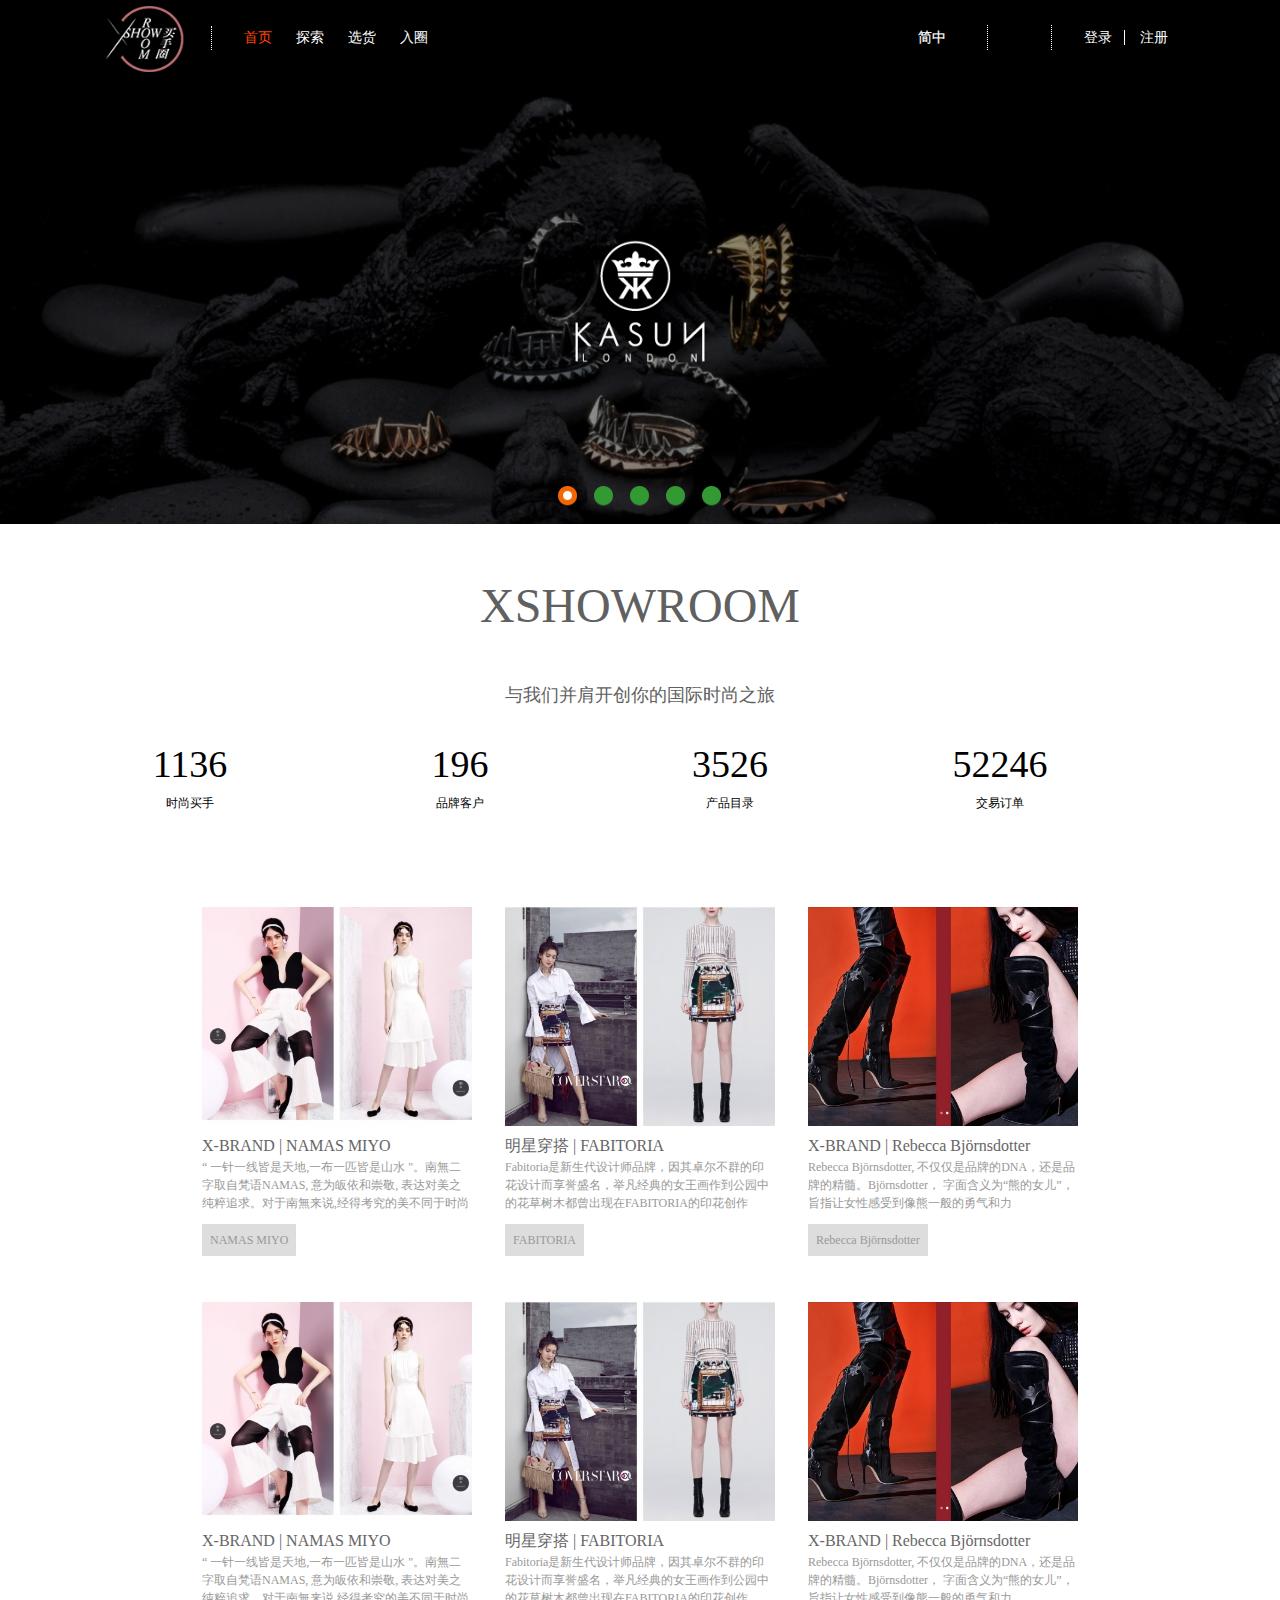
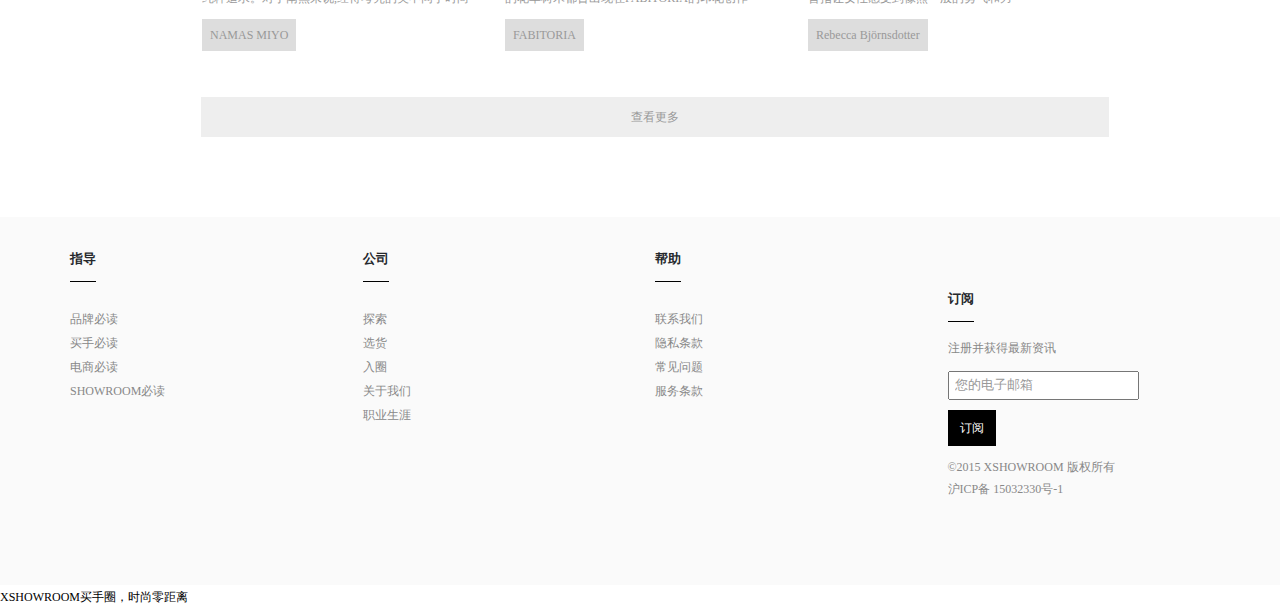
<file: index.html>
<!DOCTYPE html>
<html>
	<head>
		<meta charset="utf-8" />
		<title>XSHOWROOM 买手圈</title>
		<link rel="stylesheet" type="text/css" href="css/common.css"/>
		<link rel="stylesheet" type="text/css" href="css/index.css"/>
		<script src="js/jquery-1.7.2.min.js"></script>
		<!--<script src="https://code.jquery.com/jquery-3.0.0.min.js"></script>-->
		<script src="js/index.js" type="text/javascript" charset="utf-8"></script>
		<script src="js/html5zoo.js" type="text/javascript" charset="utf-8"></script>
		<script src="js/lovelygallery.js" type="text/javascript" charset="utf-8"></script>
	</head>
	<body>
		<!--~~~~~~~~~~~~~~~~~~~~~~~head~~~~~~~~~~~~~~~~~~~~~~~~~~~~~~~~~~-->
		<div id="head">
			<a href="index.html"><img src="images/logo-white.png"/></a>
			<ul id="headLeft">
				<li class="navRed"><a href="#">首页</a></li>
				<li><a href="#">探索</a></li>
				<li><a href="#">选货</a></li>
				<li><a href="#">入圈</a></li>
			</ul>
			<ul id="headRight">
				<li><a id="language-main" href="#" class="iconfont">简中&#xe602;</a></li>
				<li>
					<span id="btnSearch" class="iconfont">&#xe600;</span>
				</li>
				<li id="hR-a">
					<a id="login" href="#">登录</a>	
					<a id="zhuce" href="#">注册</a>
				</li>
			</ul>
		</div>
<!--~~~~~~~~~~~~~~~~~~~~~~~~~~~~~~~~banner~~~~~~~~~~~~~~~~~~~~~~~~~~~~~~~~~~~-->

		<div class="pics_wrap" id="#banner">
			<div id="html5zoo-1">
				<ul class="html5zoo-slides" style="display: none;">
					<li><a href="#"><img src="images/bannerA.jpg"/></a></li>
					<li><a href="#"><img src="images/bannerB.jpg"/></a></li>
					<li><a href="#"><img src="images/bannerC.jpg"/></a></li>
					<li><a href="#"><img src="images/bannerD.jpg"/></a></li>
					<li><a href="#"><img src="images/bannerE.jpg"/></a></li>
					
				</ul>
			</div>

		</div>
		
		
		<!--~~~~~~~~~~~~~~~~~~~~~~~~~~~~cover~~~~~~~~~~~~~~~~~~~~~~~~~~~~~~~~-->
		<div class="cover">
			<h1>XSHOWROOM</h1>
			<p>与我们并肩开创你的国际时尚之旅</p>
			<div id="row">
				<div class="rowA">
					<div class="rowAa">
						1181
					</div>
					<div class="rowAb">
						时尚买手
					</div>
				</div>
				<div class="rowA">
					<div class="rowAa">
						219
					</div>
					<div class="rowAb">
						品牌客户
					</div>
				</div>
				<div class="rowA">
					<div class="rowAa">
						3571
					</div>
					<div class="rowAb">
						产品目录
					</div>
				</div>
				<div class="rowA">
					<div class="rowAa">
						52291
					</div>
					<div class="rowAb">
						交易订单
					</div>
				</div>
				
			</div>
		</div>
		
<!--~~~~~~~~~~~~~~~~~~~~~~~~~~~~~~~~~~press~~~~~~~~~~~~~~~~~~~~~~~~~~~~~~~~~~~~-->		
		<div id="press">
			<div class="content">
				 <a href=""><img src="images/db3adbf8097d77cc.jpg"/></a>
				 <p class="press-title">X-BRAND | NAMAS MIYO</p>
				 <p class="press-content">“ 一针一线皆是天地,一布一匹皆是山水 "。南無二字取自梵语NAMAS, 意为皈依和崇敬, 表达对美之纯粹追求。对于南無来说,经得考究的美不同于时尚和</p>
				 <p class="press-tags"><a href="#">NAMAS MIYO</a></p>
			</div>
			<div class="content">
				 <a href=""><img src="images/2dbb739b88f5bb8c.jpg"/></a>
				 <p class="press-title">明星穿搭 | FABITORIA</p>
				 <p class="press-content">Fabitoria是新生代设计师品牌，因其卓尔不群的印花设计而享誉盛名，举凡经典的女王画作到公园中的花草树木都曾出现在FABITORIA的印花创作</p>
				 <p class="press-tags"><a href="#">FABITORIA</a></p>
			</div>
			<div class="content">
				 <a href=""><img src="images/18c4d505cd929b49.png"/></a>
				 <p class="press-title">X-BRAND | Rebecca Björnsdotter</p>
				 <p class="press-content">Rebecca Björnsdotter, 不仅仅是品牌的DNA，还是品牌的精髓。Björnsdotter， 字面含义为“熊的女儿”，旨指让女性感受到像熊一般的勇气和力</p>
				 <p class="press-tags"><a href="#">Rebecca Björnsdotter</a></p>
			</div>
			<div class="content">
				 <a href=""><img src="images/db3adbf8097d77cc.jpg"/></a>
				 <p class="press-title">X-BRAND | NAMAS MIYO</p>
				 <p class="press-content">“ 一针一线皆是天地,一布一匹皆是山水 "。南無二字取自梵语NAMAS, 意为皈依和崇敬, 表达对美之纯粹追求。对于南無来说,经得考究的美不同于时尚和</p>
				 <p class="press-tags"><a href="#">NAMAS MIYO</a></p>
			</div>
			<div class="content">
				 <a href=""><img src="images/2dbb739b88f5bb8c.jpg"/></a>
				 <p class="press-title">明星穿搭 | FABITORIA</p>
				 <p class="press-content">Fabitoria是新生代设计师品牌，因其卓尔不群的印花设计而享誉盛名，举凡经典的女王画作到公园中的花草树木都曾出现在FABITORIA的印花创作</p>
				 <p class="press-tags"><a href="#">FABITORIA</a></p>
			</div>
			<div class="content">
				 <a href=""><img src="images/18c4d505cd929b49.png"/></a>
				 <p class="press-title">X-BRAND | Rebecca Björnsdotter</p>
				 <p class="press-content">Rebecca Björnsdotter, 不仅仅是品牌的DNA，还是品牌的精髓。Björnsdotter， 字面含义为“熊的女儿”，旨指让女性感受到像熊一般的勇气和力</p>
				 <p class="press-tags"><a href="#">Rebecca Björnsdotter</a></p>
			</div>
			
			<a href="#" id="pressMore">
				查看更多
			</a>
		</div>
<!--~~~~~~~~~~~~~~~~~~~~~~~~~~~~~foot~~~~~~~~~~~~~~~~~~~~~~~~~~~~~~~~~~~~~~~-->

		<div class="foot">
			<div class="foot-content">
				<div class="footbox">
					<h3>指导</h3>
					<ul>
						<li><a href="#">品牌必读</a></li>
						<li><a href="#">买手必读</a></li>
						<li><a href="#">电商必读</a></li>
						<li><a href="#">SHOWROOM必读</a></li>
					</ul>
				</div>
				<div class="footbox">
					<h3>公司</h3>
					<ul>
						<li><a href="#">探索</a></li>
						<li><a href="#">选货</a></li>
						<li><a href="#">入圈</a></li>
						<li><a href="#">关于我们</a></li>
						<li><a href="#">职业生涯</a></li>
					</ul>
				</div>
				<div class="footbox">
					<h3>帮助</h3>
					<ul>
						<li><a href="#">联系我们</a></li>
						<li><a href="#">隐私条款</a></li>
						<li><a href="#">常见问题</a></li>
						<li><a href="#">服务条款</a></li>
					</ul>
				</div>
				<div class="footbox">
					<div id="footLink">
						<a href="https://www.facebook.com/xshowroom" class="iconfont">&#xe601;</a>
						<a href="http://weibo.com/xshowroom" class="iconfont">&#xe608;</a>
						<a href="https://www.instagram.com/xshowroomlondon" class="iconfont">&#xe607;</a>
						<a href="#" class="iconfont">&#xe606;</a>
					</div>
					<h3 class="margin-bottom10">订阅</h3>
					<span>注册并获得最新资讯</span>
					<input type="text" id="footTxt" value="您的电子邮箱" />
					<a href="#" id="footBtn">订阅</a>
					<span>&copy;2015&nbsp;XSHOWROOM&nbsp;版权所有</span>
					<span>沪ICP备&nbsp;15032330号-1</span>
				</div>
			</div>
		</div>

		<div id="fixbox">
			<i>XSHOWROOM买手圈，时尚零距离</i>
			<a href="#">注册</a>
			<a href="#">登录</a>
		</div>
	</body>
</html>
</file>
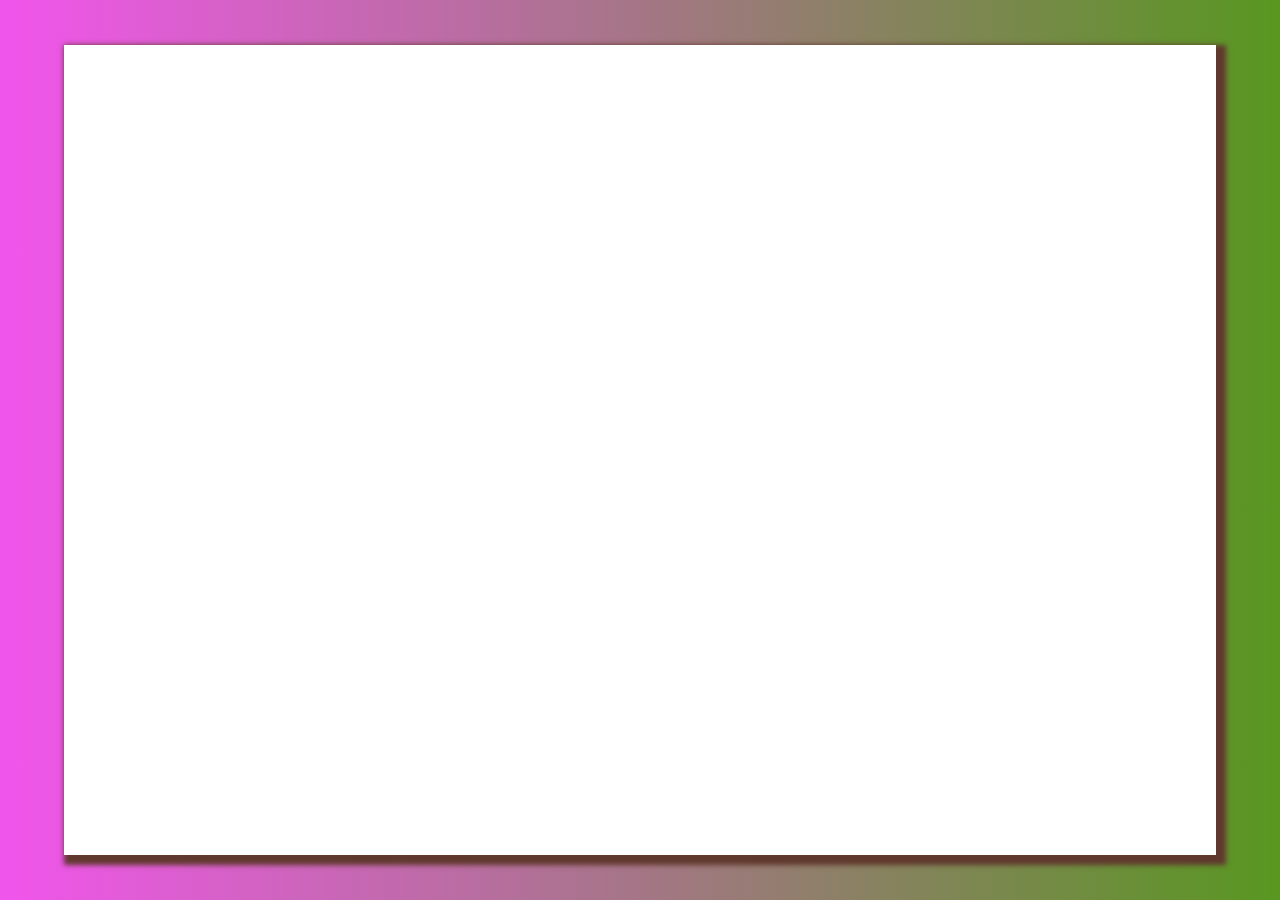
<file: houtai-index.html>
<!DOCTYPE html>
<html>
	<head>
		<meta charset="UTF-8">
		<title></title>
		<script src="js/jquery-3.1.0.js" type="text/javascript" charset="utf-8"></script>
		<link rel="stylesheet" type="text/css" href="css/houtai-index.css"/>
	</head>
	<body>
		<div id="content">
			
			
		</div>
		
		
	</body>
</html>
</file>
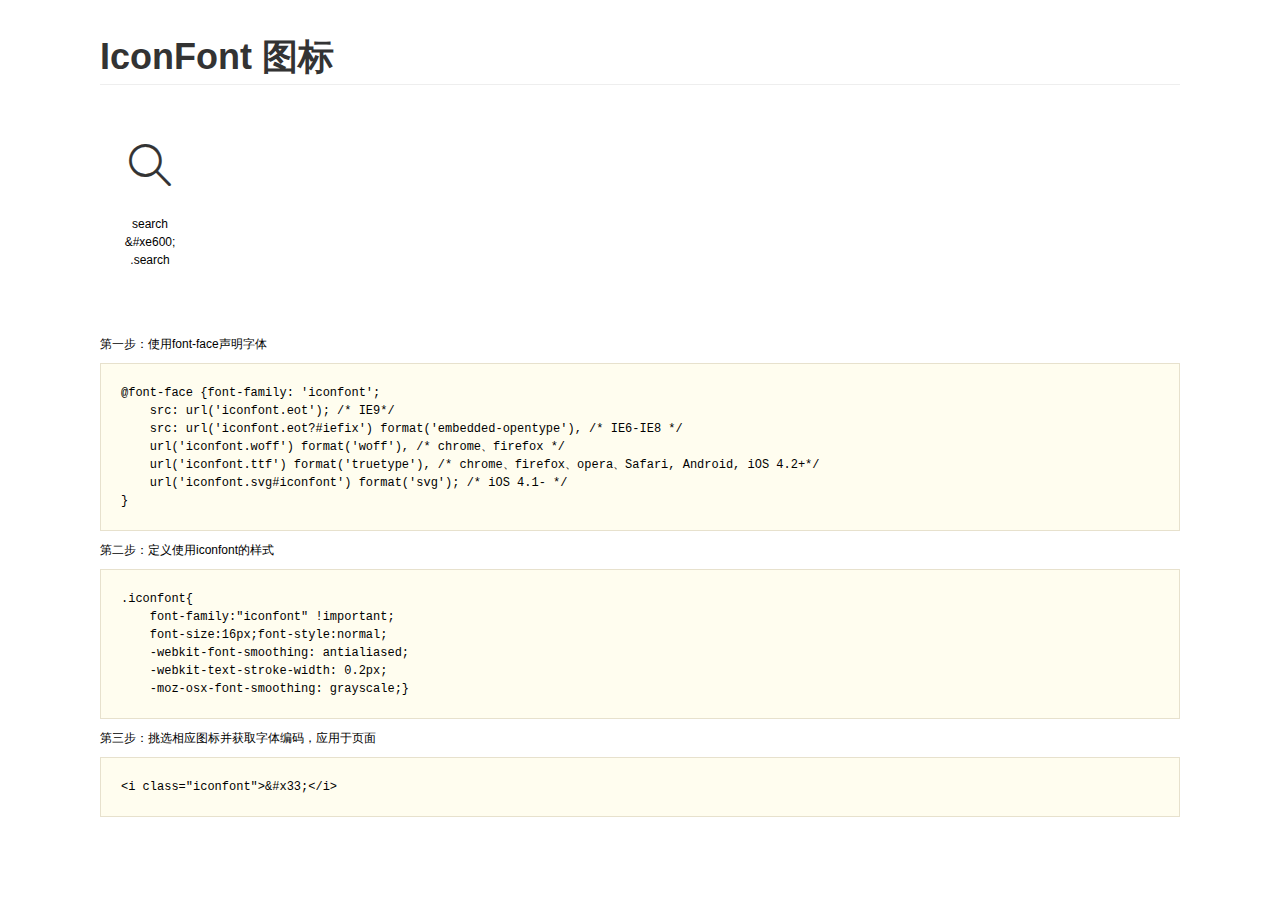
<file: css/demo.html>
<!DOCTYPE html>
<html>
<head>
    <meta charset="utf-8"/>
    <title>IconFont</title>
    <link rel="stylesheet" href="demo.css">
    <link rel="stylesheet" href="iconfont.css">
</head>
<body>
    <div class="main">
        <h1>IconFont 图标</h1>
        <ul class="icon_lists clear">
            
                <li>
                <i class="icon iconfont">&#xe600;</i>
                    <div class="name">search</div>
                    <div class="code">&amp;#xe600;</div>
                    <div class="fontclass">.search</div>
                </li>
            
        </ul>


        <div class="helps">
            第一步：使用font-face声明字体
            <pre>
@font-face {font-family: 'iconfont';
    src: url('iconfont.eot'); /* IE9*/
    src: url('iconfont.eot?#iefix') format('embedded-opentype'), /* IE6-IE8 */
    url('iconfont.woff') format('woff'), /* chrome、firefox */
    url('iconfont.ttf') format('truetype'), /* chrome、firefox、opera、Safari, Android, iOS 4.2+*/
    url('iconfont.svg#iconfont') format('svg'); /* iOS 4.1- */
}
</pre>
第二步：定义使用iconfont的样式
            <pre>
.iconfont{
    font-family:"iconfont" !important;
    font-size:16px;font-style:normal;
    -webkit-font-smoothing: antialiased;
    -webkit-text-stroke-width: 0.2px;
    -moz-osx-font-smoothing: grayscale;}
</pre>
第三步：挑选相应图标并获取字体编码，应用于页面
<pre>
&lt;i class="iconfont"&gt;&amp;#x33;&lt;/i&gt;
</pre>
        </div>

    </div>
</body>
</html>
</file>
<file: css/common.css>
@charset "utf-8";
body,p,ul,dl,ol,li,h1,h3,h4,h2,h5,h6,fieldset,legend{margin:0;padding:0;}
body{font:12px/24px "微软雅黑";}
ul,li{list-style:none;}
a{text-decoration:none; color:#FFF;}
img{border:none;}
h1,h2,h3,h4,h5,h6,b,strong{font-weight:normal;}
em,i{font-style:normal;}
.left{float:left;}
.noborder{border:none;}
*{box-sizing: border-box;}

@font-face {
  font-family: 'iconfont';
  src: url('//at.alicdn.com/t/font_1473124699_3144026.eot'); /* IE9*/
  src: url('//at.alicdn.com/t/font_1473124699_3144026.eot?#iefix') format('embedded-opentype'), /* IE6-IE8 */
  url('//at.alicdn.com/t/font_1473124699_3144026.woff') format('woff'), /* chrome、firefox */
  url('//at.alicdn.com/t/font_1473124699_3144026.ttf') format('truetype'), /* chrome、firefox、opera、Safari, Android, iOS 4.2+*/
  url('//at.alicdn.com/t/font_1473124699_3144026.svg#iconfont') format('svg'); /* iOS 4.1- */
}
                                   
                    
.iconfont{
    font-family:"iconfont" !important;
    font-size:16px;font-style:normal;
    -webkit-font-smoothing: antialiased;
    -webkit-text-stroke-width: 0.2px;
    -moz-osx-font-smoothing: grayscale;
}


/*~~~~~~~~~~~~~~~~~~~~~~~~~~~~~~~~~head~~~~~~~~~~~~~~~~~~~~~~~~~~~~~~~~*/
#head{
	height: 80px;background: #000;padding: 0 100px;color: #FFFFFF;font-size: 14px;position: relative;    width: 100%;
}
.navRed a{
	color: orangered;
}
#head img{
	width: 91px;height: 90%;padding-top: 6px;float: left;
}
#headLeft{
	float: left;padding-left: 20px;border-left:1px dotted #FFF;margin: 26px 0 0 20px;
}
#headLeft li{
	float: left;padding: 0 12px;
}
#headRight{
	float: right;margin-top: 26px;
}
#headRight li{
	float: left;
}
#language-main{
	padding-right: 30px;font-size: 14px;
}
#btnSearch{
	
	padding: 4px 30px 4px 20px;border-right:1px dotted #FFF;border-left:1px dotted #FFF;
}
#hR-a{
	margin: 0 0 0 20px;
}
#hR-a a{
	padding: 0 12px;
}
#login{
	border-right: 1px solid #FFF;
}

/*~~~~~~~~~~~~~~~~~~~~~~~~~~~~~~~~~~foot~~~~~~~~~~~~~~~~~~~~~~~~~~~~~~~~~~~~~~~~~~~*/
.foot{
	padding: 30px 0 80px;background: #fafafa;
}
.foot-content{
	width: 1170px;margin: 0 auto;
}
.foot-content:after{
	display: block;height: 0;clear: both;visibility: hidden;overflow: hidden;content: ".";
}
.footbox{
	width: 25%;float: left;padding: 0 15px;
}
.footbox h3{
	font-size: 13px;color: #25282C;margin-bottom: 25px;font-weight: bold;display: inline-block;border-bottom: 1px solid #000;padding-bottom: 10px;
}

.footbox>ul>li>a{
	color: #888;
}
.footbox .margin-bottom10{
	margin-bottom: 10px;
}


#footLink{
	margin:5px 0 10px;
}
#footLink a{
	color: #666;
}
#footLink a:hover{
	color: #FF4500;
}
.footbox span{
	margin: 10px 0;display: block;line-height: 12px;color: #888;
}
.foot-content input{
	padding: 5px;margin: 10px 0;display: block;
}
#footTxt{
	color: #999;margin-top: 17px;
}
#footBtn{
	border: 0;background: #000;color: #FFF;padding: 6px 12px;margin-bottom: 5px;display: inline-block;
}
</file>
<file: css/index.css>
@charset "utf-8";


/*~~~~~~~~~~~~~~~~~~~~~~~~~~~~~banner~~~~~~~~~~~~~~~~~~~~~~~~~~~*/
#banner:after{
	display: block;height: 0;clear: both;visibility: hidden;overflow: hidden;content: ".";
}
#banner img{
	display: block;margin: 0 auto;width: 100%;
}
/*~~~~~~~~~~~~~~~~~~~~~~~~~~~~~~cover~~~~~~~~~~~~~~~~~~~~~~~~~~~~~~~~~~~~~*/

.cover{
	padding: 50px 0;margin: 0 auto;text-align: center;overflow: hidden;
}
.cover h1{
	font-family: inherit;font-size: 48px;color: #606060;line-height: 1.1;
}
.cover p{
	font-size: 18px;color: #606060;margin-top: 50px;
}
#row{
	position: relative;margin: 0 auto;width: 1170px;
}
#row:after{
	display: block;height: 0;clear: both;visibility: hidden;overflow: hidden;content: ".";
}
#row .rowA{
	width: 270px;float: left;height: 150px;
}
.rowAa{
	font-size: 38px;margin: 45px 0 15px;
}
/*~~~~~~~~~~~~~~~~~~~~~~~~~~~~~~~press~~~~~~~~~~~~~~~~~~~~~~~~~~~~~~~~~*/

#press{
	padding: 0 0 80px;width: 908px;margin: 0 auto;text-align:center ;
}
#press:after{
	display: block;height: 0;clear: both;visibility: hidden;overflow: hidden;content: ".";
}
.content{
	width: 270px;margin: 0 15px;display: inline-block;text-align: left;
}
.content img{
	width: 270px;
}
.press-title{
	color: #666;,margin-top: 20px;font-size: 16px;line-height: 1.5em;height: 1.5em;text-align: left;	white-space: nowrap;overflow: hidden;text-overflow: ellipsis;
}
.press-content{
	color: #999;font-size: 12px;line-height: 18px;height: 54px;overflow: hidden;	margin-bottom: 12px;
}
.press-tags{
	height: 70px;overflow: hidden;
}
.press-tags a{
	background: #ddd;color: #999;padding: 4px 8px;display: inline-block;margin: 0 4px 4px 0;
}
#pressMore{
	display: block;width: 100%;padding: 8px 0;background: #EEE;color: #999;cursor: pointer;margin: 0 15px;
}
</file>
<file: css/houtai-index.css>
@charset "utf-8";
body,p,ul,dl,ol,li,h1,h3,h4,h2,h5,h6,fieldset,legend{margin:0;padding:0;}
body{font:12px/24px "微软雅黑";}
ul,li{list-style:none;}
a{text-decoration:none; color:#666;}
img{border:none;}
h1,h2,h3,h4,h5,h6,b,strong{font-weight:normal;}
em,i{font-style:normal;}
.left{float:left;}
.noborder{border:none;}


html,body{background-image: linear-gradient(-90deg, #589720, #F155EC);height: 100%;width: 100%;}
#content{background: #FFF;width: 90%;height: 90%;position: fixed;top: 0;left: 0;right: 0;bottom: 0;margin: auto;
	-webkit-box-shadow: 5px 5px 5px 5px #60392e;
  	-moz-box-shadow: 5px 5px 5px 5px #60392e;
  	box-shadow: 5px 5px 5px 5px #60392e;
}
</file>
<file: css/iconfont.css>
@font-face {font-family: "iconfont";
  src: url('iconfont.eot?t=1473063437'); /* IE9*/
  src: url('iconfont.eot?t=1473063437#iefix') format('embedded-opentype'), /* IE6-IE8 */
  url('iconfont.woff?t=1473063437') format('woff'), /* chrome, firefox */
  url('iconfont.ttf?t=1473063437') format('truetype'), /* chrome, firefox, opera, Safari, Android, iOS 4.2+*/
  url('iconfont.svg?t=1473063437#iconfont') format('svg'); /* iOS 4.1- */
}

.iconfont {
  font-family:"iconfont" !important;
  font-size:16px;
  font-style:normal;
  -webkit-font-smoothing: antialiased;
  -webkit-text-stroke-width: 0.2px;
  -moz-osx-font-smoothing: grayscale;
}
.icon-search:before { content: "\e600"; }
</file>
<file: css/demo.css>
*{margin: 0;padding: 0;list-style: none;}
/*
KISSY CSS Reset
理念：1. reset 的目的不是清除浏览器的默认样式，这仅是部分工作。清除和重置是紧密不可分的。
2. reset 的目的不是让默认样式在所有浏览器下一致，而是减少默认样式有可能带来的问题。
3. reset 期望提供一套普适通用的基础样式。但没有银弹，推荐根据具体需求，裁剪和修改后再使用。
特色：1. 适应中文；2. 基于最新主流浏览器。
维护：玉伯<lifesinger@gmail.com>, 正淳<ragecarrier@gmail.com>
 */

/** 清除内外边距 **/
body, h1, h2, h3, h4, h5, h6, hr, p, blockquote, /* structural elements 结构元素 */
dl, dt, dd, ul, ol, li, /* list elements 列表元素 */
pre, /* text formatting elements 文本格式元素 */
form, fieldset, legend, button, input, textarea, /* form elements 表单元素 */
th, td /* table elements 表格元素 */ {
  margin: 0;
  padding: 0;
}

/** 设置默认字体 **/
body,
button, input, select, textarea /* for ie */ {
  font: 12px/1.5 tahoma, arial, \5b8b\4f53, sans-serif;
}
h1, h2, h3, h4, h5, h6 { font-size: 100%; }
address, cite, dfn, em, var { font-style: normal; } /* 将斜体扶正 */
code, kbd, pre, samp { font-family: courier new, courier, monospace; } /* 统一等宽字体 */
small { font-size: 12px; } /* 小于 12px 的中文很难阅读，让 small 正常化 */

/** 重置列表元素 **/
ul, ol { list-style: none; }

/** 重置文本格式元素 **/
a { text-decoration: none; }
a:hover { text-decoration: underline; }


/** 重置表单元素 **/
legend { color: #000; } /* for ie6 */
fieldset, img { border: 0; } /* img 搭车：让链接里的 img 无边框 */
button, input, select, textarea { font-size: 100%; } /* 使得表单元素在 ie 下能继承字体大小 */
/* 注：optgroup 无法扶正 */

/** 重置表格元素 **/
table { border-collapse: collapse; border-spacing: 0; }

/* 清除浮动 */
.ks-clear:after, .clear:after {
  content: '\20';
  display: block;
  height: 0;
  clear: both;
}
.ks-clear, .clear {
  *zoom: 1;
}

.main {padding: 30px 100px;}
.main h1{font-size:36px; color:#333; text-align:left;margin-bottom:30px; border-bottom: 1px solid #eee;}

.helps{margin-top:40px;}
.helps pre{
  padding:20px;
  margin:10px 0;
  border:solid 1px #e7e1cd;
  background-color: #fffdef;
  overflow: auto;
}

.icon_lists li{
  float:left;
  width: 100px;
  height:180px;
  text-align: center;
}
.icon_lists .icon{
  font-size: 42px;
  line-height: 100px;
  margin: 10px 0;
  color:#333;
  -webkit-transition: font-size 0.25s ease-out 0s;
  -moz-transition: font-size 0.25s ease-out 0s;
  transition: font-size 0.25s ease-out 0s;

}
.icon_lists .icon:hover{
  font-size: 100px;
}
</file>
